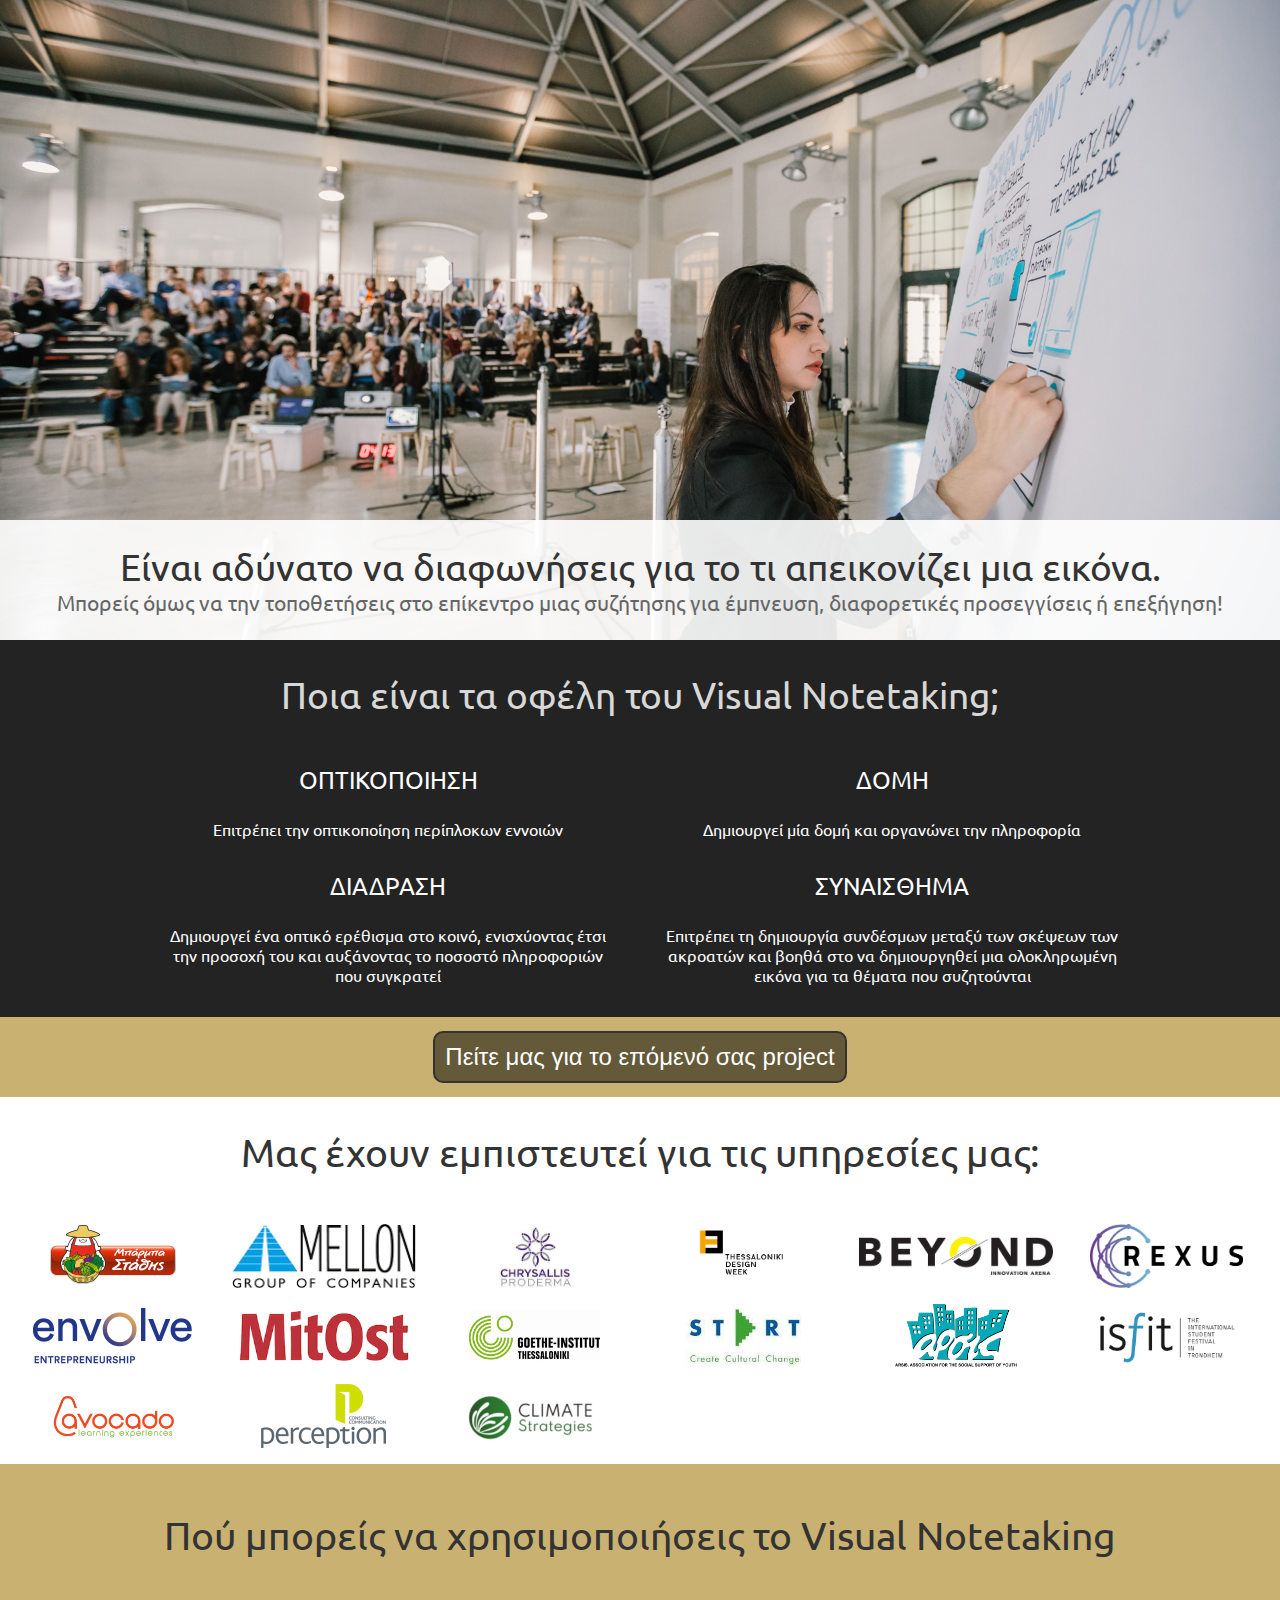
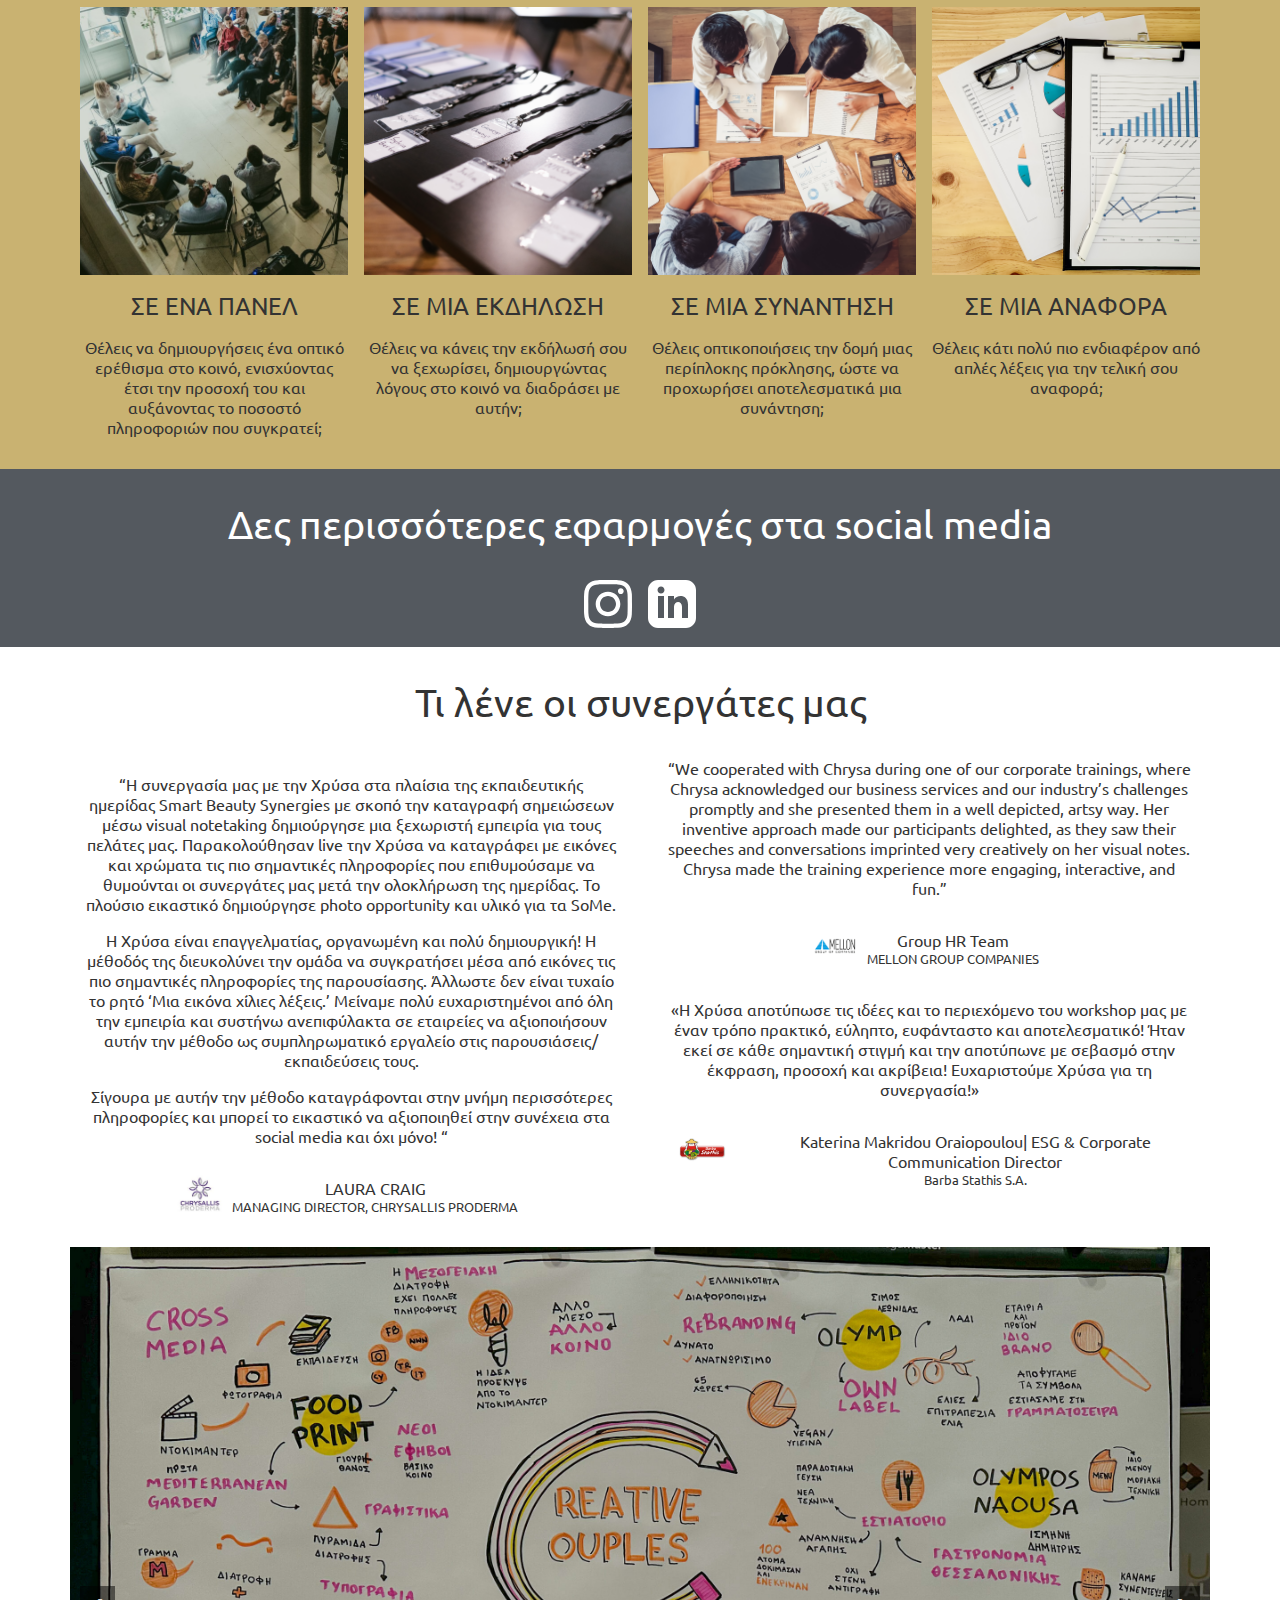
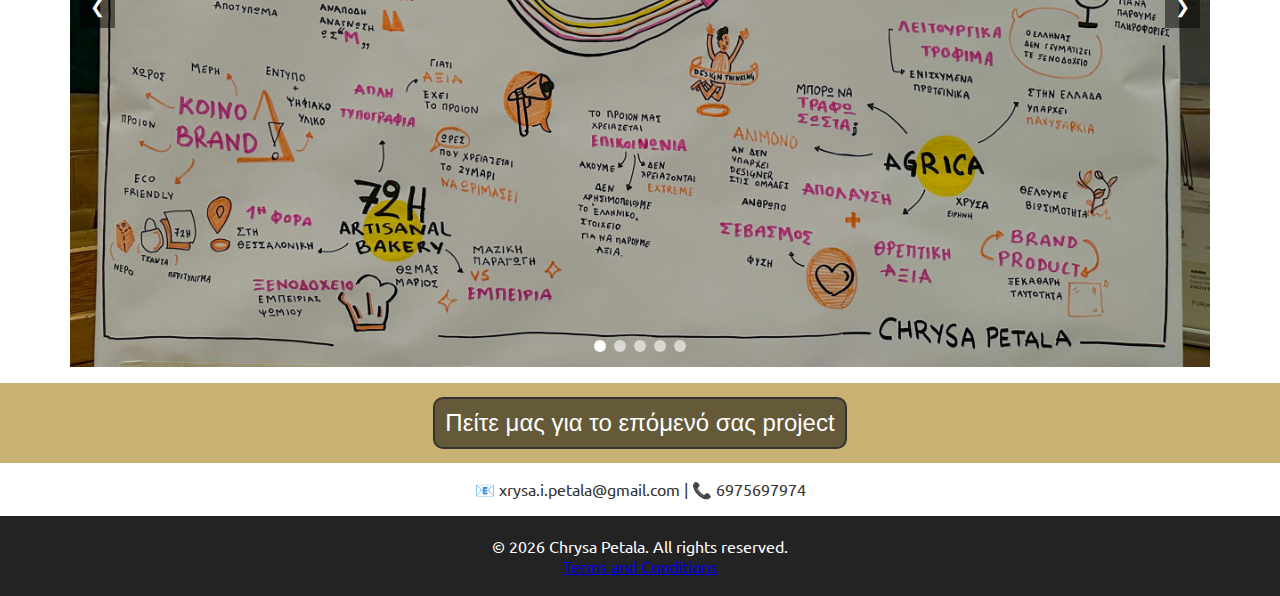
<file: index.html>
<!DOCTYPE html>
<html lang="el">
  <head>
    <!-- Meta Pixel Code -->
<script>
  !function(f,b,e,v,n,t,s)
  {if(f.fbq)return;n=f.fbq=function(){n.callMethod?
  n.callMethod.apply(n,arguments):n.queue.push(arguments)};
  if(!f._fbq)f._fbq=n;n.push=n;n.loaded=!0;n.version='2.0';
  n.queue=[];t=b.createElement(e);t.async=!0;
  t.src=v;s=b.getElementsByTagName(e)[0];
  s.parentNode.insertBefore(t,s)}(window, document,'script',
  'https://connect.facebook.net/en_US/fbevents.js');
  fbq('init', '219253537539582');
  fbq('track', 'PageView');
  </script>
  <noscript><img height="1" width="1" style="display:none"
  src="https://www.facebook.com/tr?id=219253537539582&ev=PageView&noscript=1"
  /></noscript>
  <!-- End Meta Pixel Code -->
   
    <meta charset="UTF-8" />
    <meta name="viewport" content="width=device-width, initial-scale=1.0" />
    <title>Visual Notetaking</title>
    <meta name="description" content="Αποτυπώστε κάθε σημαντική στιγμή με Visual Notetaking! Για events που εντυπωσιάζουν και ξεχωρίζουν.">
    <meta name="keywords" content="Visual Notetaking, Graphic Recording, Chrysa Petala, Xrysa Petala">
    <link rel="stylesheet" href="styles.css" />
    <link href="https://assets.calendly.com/assets/external/widget.css" rel="stylesheet">

    <!-- opengraph tags -->
    <meta property="og:title" content="Visual Notetaking" />
    <meta property="og:description" content="Αποτυπώστε κάθε σημαντική στιγμή με Visual Notetaking! Για events που εντυπωσιάζουν και ξεχωρίζουν." />
    <meta property="og:image" content="https://chrysapetala.gr/images/banner.jpg" />
    <meta property="og:url" content="https://chrysapetala.gr/" />
    <meta property="og:type" content="website" />

    <!-- twitter card -->
    <meta name="twitter:card" content="summary_large_image" />
    <meta name="twitter:title" content="Visual Notetaking" />
    <meta name="twitter:description" content="Αποτυπώστε κάθε σημαντική στιγμή με Visual Notetaking! Για events που εντυπωσιάζουν και ξεχωρίζουν." />
    <meta name="twitter:image" content="https://chrysapetala.gr/images/banner.jpg" />
    <meta name="twitter:url" content="https://chrysapetala.gr/" />

  </head>
  <body>
    <!-- top banner -->
    <section class="hero">
      <div class="hero-content">
        <h1>Είναι αδύνατο να διαφωνήσεις για το τι απεικονίζει μια εικόνα.</h1>
        <p>
          Μπορείς όμως να την τοποθετήσεις στο επίκεντρο μιας συζήτησης για
          έμπνευση, διαφορετικές προσεγγίσεις ή επεξήγηση!
        </p>
      </div>
    </section>

    <!-- benefits -->
    <section class="benefits">
      <h1>Ποια είναι τα οφέλη του Visual Notetaking;</h1>
      <div class="benefits-content">
        <section>
          <h2>ΟΠΤΙΚΟΠΟΙΗΣΗ</h2>
          <p>Επιτρέπει την οπτικοποίηση περίπλοκων εννοιών</p>
        </section>
        <section>
          <h2>ΔΟΜΗ</h2>
          <p>Δημιουργεί μία δομή και οργανώνει την πληροφορία</p>
        </section>
        <section>
          <h2>ΔΙΑΔΡΑΣΗ</h2>
          <p>
            Δημιουργεί ένα οπτικό ερέθισμα στο κοινό, ενισχύοντας έτσι την
            προσοχή του και αυξάνοντας το ποσοστό πληροφοριών που συγκρατεί
          </p>
        </section>
        <section>
          <h2>ΣΥΝΑΙΣΘΗΜΑ</h2>
          <p>
            Επιτρέπει τη δημιουργία συνδέσμων μεταξύ των σκέψεων των ακροατών
            και βοηθά στο να δημιουργηθεί μια ολοκληρωμένη εικόνα για τα θέματα
            που συζητούνται
          </p>
        </section>
      </div>
    </section>
    
    <!-- Calendly link widget begin -->
   
    <div class="calendly-div">
      <button onclick="Calendly.initPopupWidget({url: 'https://calendly.com/xrysa-i-petala/30min'});return false;">
        Πείτε μας για το επόμενό σας project
      </button>
    </div>

    <!-- Calendly link widget end -->

    <!-- partners -->
    <section class="partners">
      <h1>Μας έχουν εμπιστευτεί για τις υπηρεσίες μας:</h1>
      <div class="partner-logos">
        <img
          src="images/partners/mparmpastathis.png"
          alt="mparmpastathis logo"
        />
        <img src="images/partners/mellon.png" alt="mellon group logo" />
        <img src="images/partners/chrysallis.jpeg" alt="chrysallis logo" />
        <img
          src="images/partners/thessaloniki-design-week.png"
          alt="thessaloniki-design-week logo"
        />
        <img src="images/partners/beyond-expo.png" alt="beyond-expo logo" />
        <img src="images/partners/rexus.png" alt="rexus logo" />
        <img src="images/partners/envolve.png" alt="envolve logo" />
        <img src="images/partners/mitost.png" alt="mitost logo" />
        <img src="images/partners/goethe.png" alt="goethe logo" />
        <img src="images/partners/start.jpg" alt="start logo" />
        <img src="images/partners/arsis.png" alt="arsis logo" />
        <img src="images/partners/isfit.jpg" alt="isfit logo" />
        <img src="images/partners/avocado.png" alt="avocado logo" />
        <img src="images/partners/perception.png" alt="perception logo" />
        <img src="images/partners/climate-strategy.png" alt="climate-strategy logo" />
      </div>
    </section>

    <!-- examples -->
    <section class="examples">
      <h1>Πού μπορείς να χρησιμοποιήσεις το Visual Notetaking</h1>
      <div class="examples-content">
        <section>
          <img src="images/examples/1.png" alt="Panel" />
          <h2>ΣΕ ΕΝΑ ΠΑΝΕΛ</h2>
          <p>
            Θέλεις να δημιουργήσεις ένα οπτικό ερέθισμα στο κοινό, ενισχύοντας
            έτσι την προσοχή του και αυξάνοντας το ποσοστό πληροφοριών που
            συγκρατεί;
          </p>
        </section>
        <section>
          <img src="images/examples/2.png" alt="Event" />
          <h2>ΣΕ ΜΙΑ ΕΚΔΗΛΩΣΗ</h2>
          <p>
            Θέλεις να κάνεις την εκδήλωσή σου να ξεχωρίσει, δημιουργώντας λόγους
            στο κοινό να διαδράσει με αυτήν;
          </p>
        </section>
        <section>
          <img src="images/examples/3.png" alt="Meeting" />
          <h2>ΣΕ ΜΙΑ ΣΥΝΑΝΤΗΣΗ</h2>
          <p>
            Θέλεις οπτικοποιήσεις την δομή μιας περίπλοκης πρόκλησης, ώστε να
            προχωρήσει αποτελεσματικά μια συνάντηση;
          </p>
        </section>
        <section>
          <img src="images/examples/4.png" alt="Report" />
          <h2>ΣΕ ΜΙΑ ΑΝΑΦΟΡΑ</h2>
          <p>
            Θέλεις κάτι πολύ πιο ενδιαφέρον από απλές λέξεις για την τελική σου
            αναφορά;
          </p>
        </section>
      </div>
    </section>

    <!-- links to social media -->
    <section class="socials">
      <h1>Δες περισσότερες εφαρμογές στα social media</h1>
      <ul>
        <li>
          <a href="https://www.instagram.com/chrysapetala/">
            <img src="images/icons/instagram.svg" class="icon" alt="instagram" />
          </a>
        </li>
        <li>
          <a href="https://www.linkedin.com/in/chrysapetala/">
            <img src="images/icons/linkedin.svg" class="icon" alt="linkedin" />
          </a>
        </li>
      </ul>
    </section>

    <!-- reviews -->
    <section class="reviews">
      <h1>Τι λένε οι συνεργάτες μας</h1>
      <div class="reviews-content">
        <div>
          <p>
            “Η συνεργασία μας με την Χρύσα στα πλαίσια της εκπαιδευτικής
            ημερίδας Smart Beauty Synergies με σκοπό την καταγραφή σημειώσεων
            μέσω visual notetaking δημιούργησε μια ξεχωριστή εμπειρία για τους
            πελάτες μας. Παρακολούθησαν live την Χρύσα να καταγράφει με εικόνες
            και χρώματα τις πιο σημαντικές πληροφορίες που επιθυμούσαμε να
            θυμούνται οι συνεργάτες μας μετά την ολοκλήρωση της ημερίδας. Το
            πλούσιο εικαστικό δημιούργησε photo opportunity και υλικό για τα
            SoMe.
          </p>
          <p>
            Η Χρύσα είναι επαγγελματίας, οργανωμένη και πολύ δημιουργική! Η
            μέθοδός της διευκολύνει την ομάδα να συγκρατήσει μέσα από εικόνες
            τις πιο σημαντικές πληροφορίες της παρουσίασης. Άλλωστε δεν είναι
            τυχαίο το ρητό ‘Μια εικόνα χίλιες λέξεις.’ Μείναμε πολύ
            ευχαριστημένοι από όλη την εμπειρία και συστήνω ανεπιφύλακτα σε
            εταιρείες να αξιοποιήσουν αυτήν την μέθοδο ως συμπληρωματικό
            εργαλείο στις παρουσιάσεις/εκπαιδεύσεις τους.
          </p>
          <p>
            Σίγουρα με αυτήν την μέθοδο καταγράφονται στην μνήμη περισσότερες
            πληροφορίες και μπορεί το εικαστικό να αξιοποιηθεί στην συνέχεια στα
            social media και όχι μόνο! “
          </p>
          <div class="reviewer">
            <img src="images/reviews/chrysallis.jpeg" />
            <div>
              <h3>LAURA CRAIG</h3>
              <h4>MANAGING DIRECTOR, CHRYSALLIS PRODERMA</h4>
            </div>
          </div>
        </div>

        <div>
          <p>
            “We cooperated with Chrysa during one of our corporate trainings,
            where Chrysa acknowledged our business services and our industry’s
            challenges promptly and she presented them in a well depicted, artsy
            way. Her inventive approach made our participants delighted, as they
            saw their speeches and conversations imprinted very creatively on
            her visual notes. Chrysa made the training experience more engaging,
            interactive, and fun.”
          </p>
          <div class="reviewer">
            <img src="images/reviews/mellongroup.png" />
            <div>
              <h3>Group HR Team</h3>
              <h4>MELLON GROUP COMPANIES</h4>
            </div>
          </div>
        </div>

        <div>
          <p>
            «Η Χρύσα αποτύπωσε τις ιδέες και το περιεχόμενο του workshop μας με
            έναν τρόπο πρακτικό, εύληπτο, ευφάνταστο και αποτελεσματικό! Ήταν
            εκεί σε κάθε σημαντική στιγμή και την αποτύπωνε με σεβασμό στην
            έκφραση, προσοχή και ακρίβεια! Ευχαριστούμε Χρύσα για τη
            συνεργασία!»
          </p>
          <div class="reviewer">
            <img src="images/reviews/barbastathis.png" />
            <div>
              <h3>
                Katerina Makridou Oraiopoulou| ESG & Corporate Communication
                Director
              </h3>
              <h4>Barba Stathis S.A.</h4>
            </div>
          </div>
        </div>
      </div>
    </section>

    <!-- carousel -->
    <section class="carousel-wrapper">
      <div class="carousel">
        <div class="slides">
          <div
            class="slide"
            style="background-image: url('images/carousel/c1.jpg')"
          ></div>
          <div
            class="slide"
            style="background-image: url('images/carousel/c2.jpeg')"
          ></div>
          <div
            class="slide"
            style="background-image: url('images/carousel/c3.jpg')"
          ></div>
          <div
            class="slide"
            style="background-image: url('images/carousel/c4.png')"
          ></div>
          <div
            class="slide"
            style="background-image: url('images/carousel/c5.png')"
          ></div>
        </div>
        <button class="prev">&#10094;</button>
        <button class="next">&#10095;</button>
        <div class="navigation-dots"></div>
      </div>
    </section>

    <!-- contact us -->
    <section class="contact">

    <div class="calendly-div">
      <button onclick="Calendly.initPopupWidget({url: 'https://calendly.com/xrysa-i-petala/30min'});return false;">
        Πείτε μας για το επόμενό σας project
      </button>
    </div>

    <h3>📧 xrysa.i.petala@gmail.com | 📞 6975697974</h3>
    </section>

    <!-- Footer -->
    <footer>
      <p>&copy; <span id="year"></span> Chrysa Petala. All rights reserved.</p>
      <a href="/terms-and-conditions.html">Terms and Conditions</a>
    </footer>
  </body>
</html>

<script src="https://assets.calendly.com/assets/external/widget.js" type="text/javascript" async></script>

<script>
  document.addEventListener("DOMContentLoaded", function () {
    document.querySelector("#year").innerHTML = new Date().getFullYear();

    const slides = document.querySelectorAll(".slide");
    const prevButton = document.querySelector(".prev");
    const nextButton = document.querySelector(".next");
    const dotsContainer = document.querySelector(".navigation-dots");
    const carousel = document.querySelector(".carousel");

    let currentSlide = 0;
    let slideInterval;

    function showSlide(index) {
      slides.forEach((slide, i) => {
        slide.style.transform = `translateX(${
          100 * (i - index) - 100 * index
        }%)`;
      });
      updateDots(index);
    }

    function updateDots(index) {
      document.querySelectorAll(".dot").forEach((dot, i) => {
        dot.classList.toggle("active", i === index);
      });
    }

    function createDots() {
      slides.forEach((_, i) => {
        const dot = document.createElement("div");
        dot.classList.add("dot");
        if (i === 0) dot.classList.add("active");
        dot.addEventListener("click", () => {
          currentSlide = i;
          showSlide(currentSlide);
        });
        dotsContainer.appendChild(dot);
      });
    }

    function nextSlide() {
      currentSlide = (currentSlide + 1) % slides.length;
      showSlide(currentSlide);
    }

    function prevSlide() {
      currentSlide = (currentSlide - 1 + slides.length) % slides.length;
      showSlide(currentSlide);
    }

    function startAutoplay() {
      slideInterval = setInterval(nextSlide, 3000);
    }

    function stopAutoplay() {
      clearInterval(slideInterval);
    }

    prevButton.addEventListener("click", prevSlide);
    nextButton.addEventListener("click", nextSlide);
    carousel.addEventListener("mouseenter", stopAutoplay);
    carousel.addEventListener("mouseleave", startAutoplay);

    createDots();
    showSlide(currentSlide);
    startAutoplay();
  });
</script>


<!-- Google tag (gtag.js) -->
<script async src="https://www.googletagmanager.com/gtag/js?id=G-9JVM2VCTP4"></script>
<script>
  window.dataLayer = window.dataLayer || [];
  function gtag(){dataLayer.push(arguments);}

  gtag('consent', 'default', {
    'ad_storage': 'granted',
    'ad_user_data': 'granted',
    'ad_personalization': 'granted',
    'analytics_storage': 'granted'
  });

  gtag('js', new Date());
  gtag('config', 'G-9JVM2VCTP4');
</script>
</file>
<file: styles.css>
/* Reset some default styles */
* {
    margin: 0;
    padding: 0;
    box-sizing: border-box;
}

@font-face {
    font-family: "Ubuntu";
    src: url("fonts/Ubuntu/Ubuntu-Regular.ttf") format('truetype');
    font-weight: 100 900;
    font-style: normal;
}

@font-face {
    font-family: "Ubuntu";
    src: url("fonts/Ubuntu/Ubuntu-Regular.ttf") format('truetype');
    font-weight: 100 900;
    font-style: italic;
}

html {
    font-family: 'Ubuntu', 'Trebuchet MS', sans-serif;
    background-color: white;
    color: #333;
    min-height: 100dvh;
    width: 100dvw;
    max-width: 100dvw;
    display: flex;
    flex-direction: column;
    text-align: center;
    overflow-x: hidden;
    font-weight: 500;
}

body>section>h1 {
    padding: 2rem;
    font-size: calc(1rem + 1.8vw);
    font-weight: 500;
}

body>section>h3 {
    font-size: 1rem;
    font-weight: 300;
}

/* Hero Section */
.hero {
    background: url('images/banner.jpg') no-repeat center center/cover;
    height: max(30vh, 640px);
    display: flex;
    justify-content: center;
    align-items: end;
    text-align: center;
    color: white;
}

.hero-content {
    background-color: rgba(255, 255, 255, 0.9);
    padding: 1.5rem;
    width: 100%;
}

.hero h1 {
    color: #333;
    font-size: calc(1.5rem + 1vw);
}

.hero p {
    color: #666;
    font-size: calc(0.5rem + 1vw);
}

.benefits {
    background-color: #232323;
    display: flex;
    flex-direction: column;
    align-items: center;
    justify-content: center;
}

.benefits h1 {
    color: #d8d8d8;
    font-size: calc(1.5rem + 1vw);
}

.benefits-content {
    display: grid;
    grid-template-columns: 1fr 1fr;
    flex: 1;
    gap: 1rem;
    padding: 1rem;
    width: min(100%, 1024px);
    color: white;
}

.benefits-content section {
    display: flex;
    flex-direction: column;
    align-items: center;
    padding: 0.1 rem;

}

.benefits-content section h2 {
    margin-bottom: 0.5rem;
}

.benefits-content section p {
    margin: 1rem;
}

.partners {
    display: flex;
    flex-direction: column;
    align-items: center;
    justify-content: center;
}

.partner-logos {
    display: grid;
    gap: 1rem;
    padding: 1rem;
    width: 100%;
    grid-template-columns: repeat(6, 1fr);
}

.partner-logos img {
    width: 100%;
    height: 100%;
    object-fit: contain;
    max-height: 64px;
}

.examples {
    background-color: #c9b271;
    display: flex;
    flex-direction: column;
    align-items: center;
    justify-content: center;
    padding: 1rem 10vw;
}

.examples-content {
    display: grid;
    gap: 1rem;
    padding: 1rem;
    width: 100%;
    grid-template-columns: repeat(4, 1fr);
}

.examples-content section {
    display: flex;
    flex-direction: column;
    gap: 1rem;
    width: 100%;
    height: 100%;
}

.examples-content section img {
    width: 100%;
    height: auto;
    object-fit: cover;
}

.socials {
    padding-bottom: 1rem;
    background-color: #54595f;
    color: white;
}

.socials ul {
    list-style: none;
    display: flex;
    flex-direction: row;
    justify-content: center;
    gap: 1rem;
}

.socials img {
    height: 48px;
    width: auto;
}

.socials img.icon {
    /* to turn the svgs white */
    filter: saturate(0) brightness(100) invert(100%);
}


.reviews {
    display: flex;
    flex-direction: column;
    align-items: center;
}

.reviews-content {
    columns: 2 auto;
    max-width: 1140px;
}

.reviews-content p {
    margin: 1rem;
    font-weight: 200;
}

.reviewer {
    display: flex;
    flex-direction: row;
    justify-content: center;
    padding: 0.5rem;
}

.reviewer>div {
    display: flex;
    flex-direction: column;
    justify-content: center;
    align-items: center;
    padding: 0.5rem;
}

.reviewer h3 {
    font-weight: 400;
    font-size: 1rem;
}

.reviewer h4 {
    font-weight: 200;
    font-size: 0.8rem;
}

.reviewer img {
    height: 48px;
    width: auto;
    object-fit: cover;
}

.carousel-wrapper {
    display: flex;
    flex-direction: row;
    justify-content: center;
    padding: 1rem;
}

.carousel {
    position: relative;
    width: 100%;
    max-width: 1140px;
    height: 720px;
    overflow: hidden;
}

.slides {
    display: flex;
    flex-direction: row;
    transition: transform 0.5s ease;
    height: 100%;
    overflow: hidden;
}

.slide {
    min-width: 100%;
    transition: all 0.75s ease-in-out;
    background-size: cover;
    background-position: center;
}

button {
    position: absolute;
    top: 50%;
    transform: translateY(-50%);
    background-color: rgba(0, 0, 0, 0.5);
    border: none;
    color: white;
    padding: 10px;
    cursor: pointer;
    font-size: 18px;
}

.prev {
    left: 10px;
}

.next {
    right: 10px;
}

.navigation-dots {
    position: absolute;
    bottom: 15px;
    left: 50%;
    display: flex;
    gap: 8px;
    transform: translateX(-50%);
}

.navigation-dots .dot {
    width: 12px;
    height: 12px;
    background-color: rgba(255, 255, 255, 0.6);
    border-radius: 50%;
    cursor: pointer;
}

.navigation-dots .dot.active {
    background-color: rgba(255, 255, 255, 1);
}

/* Footer */
footer {
    background-color: #232323;
    text-align: center;
    padding: 20px;
    margin-top: 1rem;
    color: white;
}

.calendly-div {
    position: relative;
    display: flex;
    justify-content: center;
    align-items: flex-start;
    height: 80px;
    padding: 1rem;
    margin: 0;
    background-color: #c9b271;
    align-content: center;
    flex-direction: row;
}

.calendly-div button {
    position: relative;
    box-sizing: border-box;
    margin: 0;
    padding: 1 rem;
    border: 2px solid #333;
    border-radius: 10px;
    overflow: hidden;
    font-size: 1.5rem;
}

.contact h3 {
    padding-top: 1rem;
}

/* Media Queries */
@media (max-width: 1440px) {
    .examples {
        padding: 1rem 5vw;
    }
}

@media (max-width: 1024px) {
    .hero {
        background: url('images/banner.jpg') no-repeat bottom center/cover;
        height: max(30vh, 512px);
    }

    .partner-logos {
        grid-template-columns: repeat(3, 1fr);
    }

    .examples {
        padding: 1rem 0;
    }

    .examples-content {
        grid-template-columns: repeat(2, 1fr);
    }

    .reviews-content {
        columns: 1 auto;
    }
}

@media (max-width: 768px) {
    .benefits-content {
        grid-template-columns: 1fr;
    }

    .partner-logos {
        grid-template-columns: repeat(2, 1fr);
    }
}

@media (max-width: 480px) {
    .partner-logos {
        grid-template-columns: 1fr;
    }

    .examples-content {
        grid-template-columns: 1fr;
        padding: 0;
    }
}
</file>
